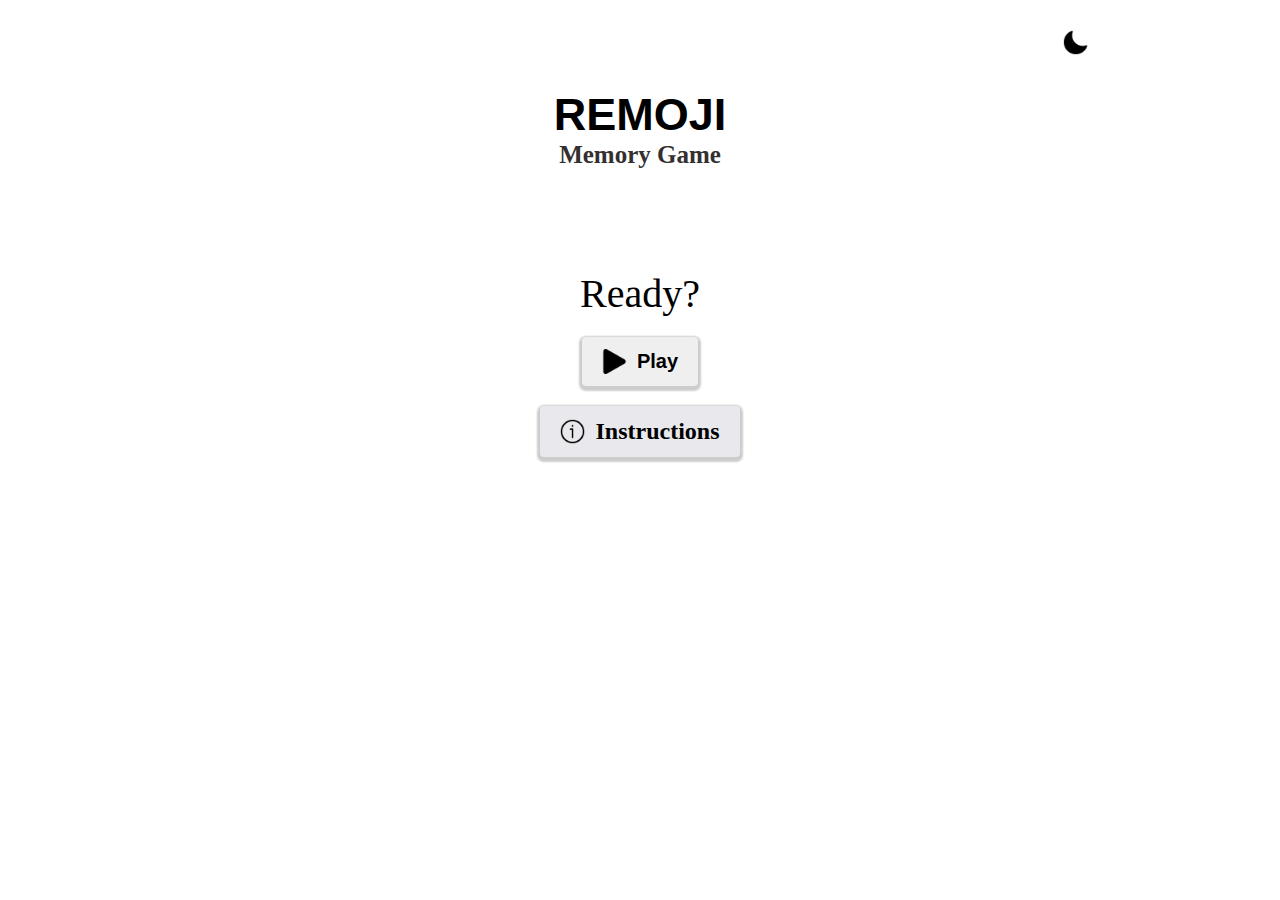
<file: index.html>
<!DOCTYPE html>
<html lang="en">
  <head>
    <meta set="UTF-8" />
    <meta http-equiv="X-UA-Compatible" content="IE=edge" />
    <meta name="viewport" content="width=device-width, initial-scale=1.0" />
    <link
      rel="icon"
      type="image/png"
      sizes="32x32"
      href="./images/favicon.png"
    />
    <link rel="stylesheet" href="./css/style.css" />
    <title>REMOJI: Memory Game</title>
  </head>
  <body>
    <div class="theme-switch">
      <img class="night-mode" src="./images/night-mode.png" alt="night-mode" />
      <img class="brightness" src="./images/brightness.png" alt="brightness" />
    </div>
    <div class="menu-container">
      <div class="menu">
        <span id="prompt">Ready?</span>
        <button id="start">
          <img
            class="play-icon"
            src="./images/play-button-arrowhead.png"
            alt="play-button"
          />
          Play
        </button>
        <a href="/instructions.html" id="instructions">
          <img
            class="instruction-icon"
            src="./images/info.png"
            alt="info-icon"
          />
          Instructions</a
        >
      </div>
    </div>
    <header id="header">
      <h1>REMOJI</h1>
      <h3>Memory Game</h3>
    </header>
    <main id="main">
      <div class="time-move-container">
        <span id="time">
          Time:
          <span id="minutes">00</span><span id="colon">:</span
          ><span id="seconds">00</span>
        </span>
        <span id="moves">
          Moves:
          <span id="move-count">0</span>
        </span>
      </div>
      <div class="grid">
        <div class="grid-item">
          <span class="emoji"></span>
          <div class="overlay"></div>
        </div>
        <div class="grid-item">
          <span class="emoji"></span>
          <div class="overlay"></div>
        </div>
        <div class="grid-item">
          <span class="emoji"></span>
          <div class="overlay"></div>
        </div>
        <div class="grid-item">
          <span class="emoji"></span>
          <div class="overlay"></div>
        </div>
        <div class="grid-item">
          <span class="emoji"></span>
          <div class="overlay"></div>
        </div>
        <div class="grid-item">
          <span class="emoji"></span>
          <div class="overlay"></div>
        </div>
        <div class="grid-item">
          <span class="emoji"></span>
          <div class="overlay"></div>
        </div>
        <div class="grid-item">
          <span class="emoji"></span>
          <div class="overlay"></div>
        </div>
        <div class="grid-item">
          <span class="emoji"></span>
          <div class="overlay"></div>
        </div>
        <div class="grid-item">
          <span class="emoji"></span>
          <div class="overlay"></div>
        </div>
        <div class="grid-item">
          <span class="emoji"></span>
          <div class="overlay"></div>
        </div>
        <div class="grid-item">
          <span class="emoji"></span>
          <div class="overlay"></div>
        </div>
        <div class="grid-item">
          <span class="emoji"></span>
          <div class="overlay"></div>
        </div>
        <div class="grid-item">
          <span class="emoji"></span>
          <div class="overlay"></div>
        </div>
        <div class="grid-item">
          <span class="emoji"></span>
          <div class="overlay"></div>
        </div>
        <div class="grid-item">
          <span class="emoji"></span>
          <div class="overlay"></div>
        </div>
      </div>
    </main>
    <div class="scorecard-wrapper">
      <div class="score-card">
        <h2>Congratulations!!<br />&#127881;&#127881;</h2>
        <div class="wrapper">
          <span id="moves-label">Moves:</span>
          <p class="total-moves">45</p>
          <div class="time">
            <span id="time-label">Time: </span><br />
            <span class="total-time">
              <span id="total-minutes">00</span><span>:</span
              ><span id="total-seconds">00</span>
            </span>
          </div>
        </div>
      </div>
    </div>
    <script src="script.js"></script>
  </body>
</html>
</file>
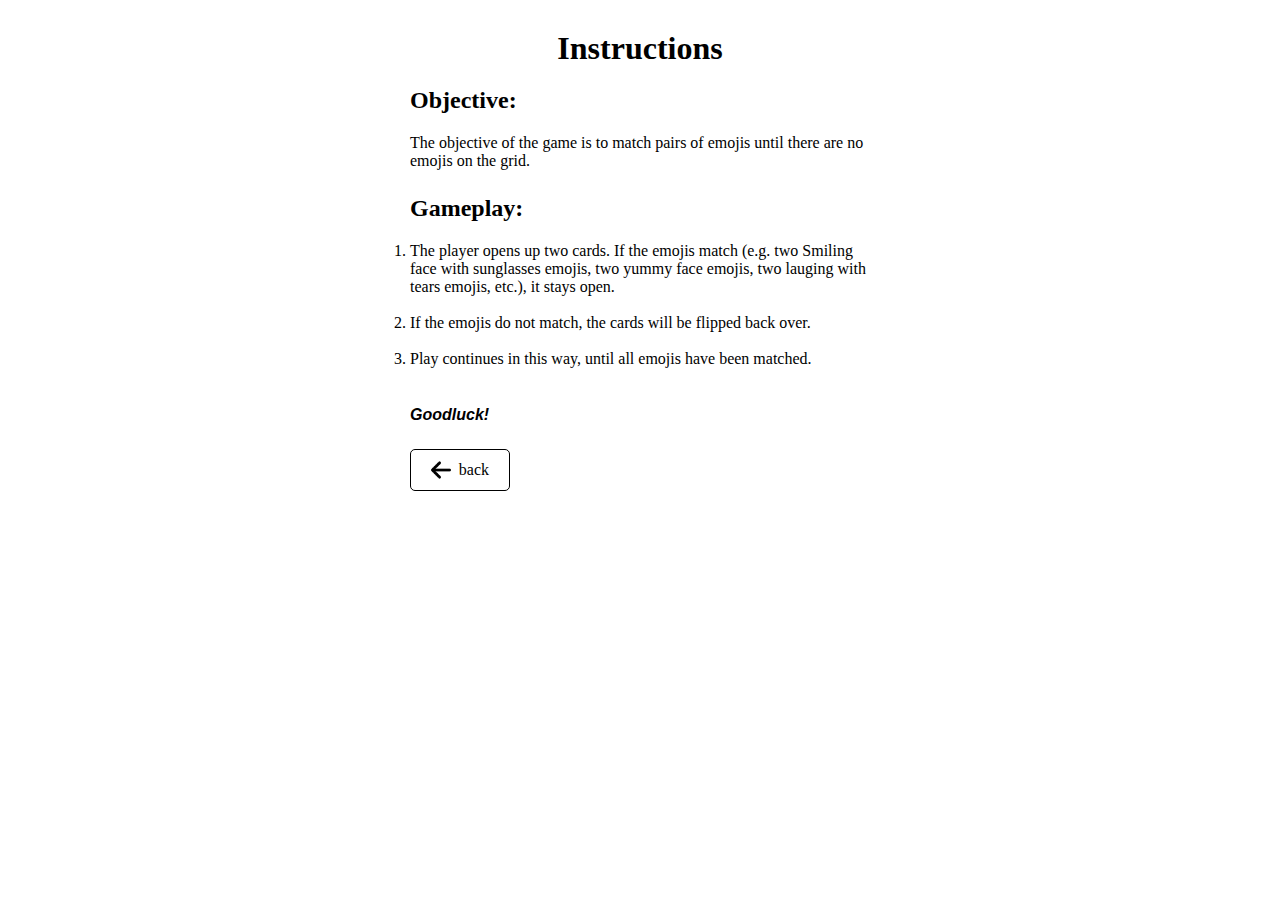
<file: instructions.html>
<!DOCTYPE html>
<html lang="en">
  <head>
    <meta set="UTF-8" />
    <meta http-equiv="X-UA-Compatible" content="IE=edge" />
    <meta name="viewport" content="width=device-width, initial-scale=1.0" />
    <link rel="icon" type="image/png" href="./images/favicon.png" />
    <link rel="stylesheet" href="./css/instructions.css" />
    <title>REMOJI: Instructions</title>
  </head>
  <body>
    <main>
      <h1>Instructions</h1>
      <section class="objective">
        <h2>Objective:</h2>
        <p>
          The objective of the game is to match pairs of emojis until there are
          no emojis on the grid.
        </p>
      </section>
      <section class="gameplay">
        <h2>Gameplay:</h2>
        <ol>
          <li>
            The player opens up two cards. If the emojis match (e.g. two Smiling
            face with sunglasses emojis, two yummy face emojis, two lauging with
            tears emojis, etc.), it stays open.
          </li>
          <br />
          <li>
            If the emojis do not match, the cards will be flipped back over.
          </li>
          <br />
          <li>
            Play continues in this way, until all emojis have been matched.
          </li>
          <br />
        </ol>
      </section>
      <p class="best-wishes">Goodluck!</p>
      <a href="/" class="back"
        ><img class="arrow" src="./images/arrow.png" alt="arrow" />back</a
      >
    </main>
  </body>
</html>
</file>
<file: css/style.css>
* {
  padding: 0;
  margin: 0;
  box-sizing: border-box;
}

body {
  height: 100vh;
  width: 100vw;
  display: flex;
  flex-direction: column;
  align-items: center;
  text-align: center;
  padding: 0 20px;
  position: relative;
}

header {
  text-align: center;
  margin-bottom: 50px;
}

main {
  opacity: 0;
  width: 100%;
  max-width: 400px;
  min-width: 310px;
  padding: 0 20px;
  padding-bottom: 20px;
  transition: opacity 0.5s;
}

.time-move-container {
  width: 100%;
  display: flex;
  justify-content: space-between;
  margin-bottom: 20px;
}

.emoji {
  font-size: 30px;
  user-select: none;
}

.grid {
  display: grid;
  grid-gap: 20px;
  place-items: center;
  grid-template-columns: repeat(4, 1fr);
  border: 3px solid transparent;
  box-shadow: 0px 2px 2px 3px rgba(0, 0, 0, 0.2);
  border-radius: 5px;
  padding: 20px;
}

.grid-item {
  display: flex;
  align-items: center;
  justify-content: center;
  flex-direction: column;
  position: relative;
  border: 1px solid transparent;
  border-radius: 3px;
  box-shadow: 0px 2px 2px 2px rgba(0, 0, 0, 0.2);
}

.overlay {
  top: 0;
  position: absolute;
  height: 100%;
  width: 100%;
  background-color: rgb(70, 90, 245);
  border-radius: 3px;
  opacity: 1;
  transition: opacity 0.4s;
  pointer-events: none;
}

.clicked {
  opacity: 0;
}

h1 {
  font-family: "Roboto", sans-serif;
  font-size: 45px;
}

h3 {
  color: rgb(51, 48, 48);
  font-size: 25px;
}

#time,
#moves {
  font-size: 18px;
}

.theme-switch {
  width: 70vw;
  text-align: right;
  margin: 30px 0;
}

@media (min-width: 450px) {
  .emoji {
    font-size: 45px;
  }

  h2 {
    font-size: 35px;
  }
}

.menu-container {
  width: 100vw;
  display: flex;
  flex-direction: column;
  justify-content: center;
  align-items: center;
  position: absolute;
  top: 200px;
  z-index: 1;
  color: white;
  padding: 0 20px;
  margin-top: 20px;
}

.menu {
  min-width: 280px;
  display: flex;
  flex-direction: column;
  justify-content: center;
  align-items: center;
  border-radius: 5px;
  background-color: white;
  background-color: transparent;
  margin-top: 50px;
}

#start,
#instructions {
  font-size: 20px;
  font-weight: bolder;
  margin-top: 20px;
  padding: 12px 20px;
  box-shadow: 0px 2px 2px 3px rgba(0, 0, 0, 0.2);
  border-radius: 4px;
  border: none;
  cursor: pointer;
  display: flex;
  align-items: center;
  justify-content: center;
}

#instructions {
  color: black;
  font-weight: bolder;
  text-decoration: none;
  background-color: #e9e9ed;
  font-size: 24px;
}

#instructions:hover {
  background-color: #d0d0d7;
}

#prompt {
  color: black;
  font-size: 40px;
}

img {
  width: 25px;
  cursor: pointer;
}

.brightness {
  display: none;
  color: white;
  filter: invert(100%) grayscale(1);
}

.night-mode {
  display: inline;
}

.score-card {
  display: none;
  width: 80%;
  max-width: 450px;
  text-align: center;
  position: fixed;
  top: 220px;
  align-items: center;
  box-shadow: 0px 2px 2px 3px rgba(0, 0, 0, 0.2);
  border-radius: 4px;
  opacity: 0;
  animation: scorecard 0.5s linear;
}

@keyframes scorecard {
  0% {
    opacity: 0;
  }

  100% {
    opacity: 1;
  }
}

h2 {
  width: 100%;
  padding: 5px 0;
  background-color: #1e2122;
  color: white;
  font-size: 30px;
}

.total-moves,
.total-time {
  font-weight: bolder;
  font-size: 39px;
  padding-bottom: 10px;
}

.wrapper {
  padding: 20px;
}

#time-label,
#moves-label {
  font-size: x-large;
}

.darkmode > .time-move-container > #time,
.darkmode > #prompt,
.darkmode > .time-move-container > #moves,
.darkmode > h1,
.darkmode > h3 {
  color: white;
}

.darkmode > h2 {
  background-color: white;
  color: black;
}

.darkmode > .wrapper {
  color: white;
  background-color: #202c37;
}

.darkmode > .night-mode {
  display: none;
}

.darkmode > .brightness {
  display: inline;
}

.instruction-icon,
.play-icon {
  margin-right: 10px;
}

.scorecard-wrapper {
  height: 100vh;
  width: 100vw;
  display: flex;
  justify-content: center;
  align-items: center;
}
</file>
<file: css/instructions.css>
* {
  padding: 0;
  margin: 0;
  box-sizing: border-box;
}

body {
  display: flex;
  justify-content: center;
  align-items: center;
  flex-direction: column;
  padding: 0 20px;
}

main {
  max-width: 500px;
  padding: 30px 20px;
}

h1 {
  text-align: center;
}

h1,
h2 {
  margin-bottom: 20px;
}

.objective {
  margin-bottom: 25px;
}

.gameplay {
  margin-bottom: 20px;
}

.best-wishes {
  font-weight: bold;
  font-style: italic;
  font-family: "Gill Sans", "Gill Sans MT", Calibri, "Trebuchet MS", sans-serif;
}

.back {
  display: flex;
  justify-content: space-between;
  align-items: center;
  max-width: 100px;
  text-decoration: none;
  margin-bottom: 20px;
  color: black;
  border: 1px solid black;
  padding: 10px 20px;
  border-radius: 5px;
  cursor: pointer;
  margin-top: 25px;
}

.back:hover {
  color: white;
  background-color: black;
}

.back:hover img {
  filter: invert(100%) grayscale(1);
}

.arrow {
  height: 20px;
  width: 20px;
}
</file>
